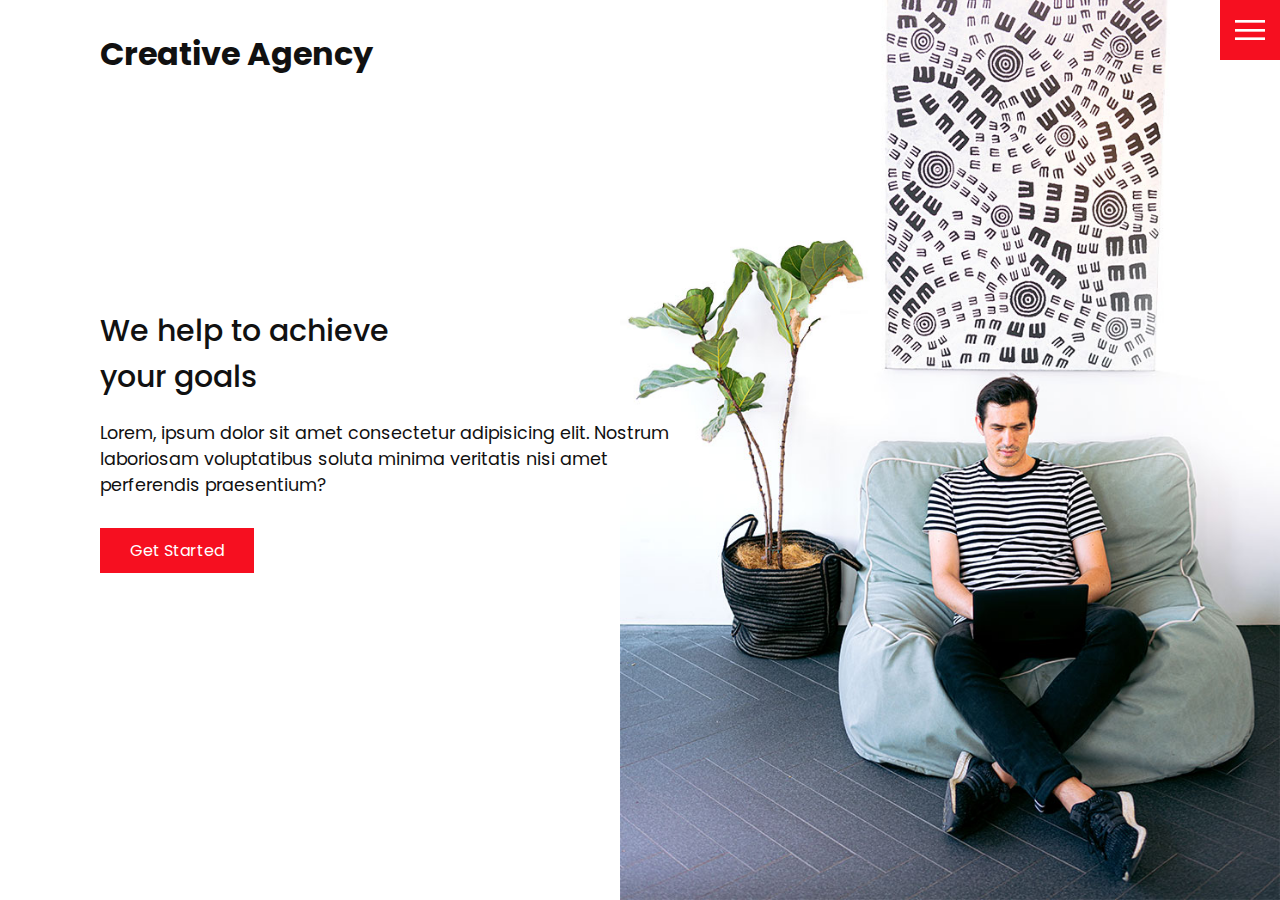
<file: index.html>
<!DOCTYPE html>
<html lang="en">
<head>
    <meta charset="UTF-8">
    <meta http-equiv="X-UA-Compatible" content="IE=edge">
    <meta name="viewport" content="width=device-width, initial-scale=1.0">
    <title>Creative Agency</title>
    <link rel="stylesheet" href="/css/style.css">
</head>
<body>
    <header>
        <div class="logo">Creative Agency</div>
        <div class="toggler"></div>
        <div class="navigation">
            <ul>
                <li><a href="index.html">Home</a></li>
                <li><a href="services.html">Services</a></li>
                <li><a href="work.html">Work</a></li>
                <li><a href="contact.html">Contact</a></li>
            </ul>
            <div class="social-bar">
                <ul>
                    <li>
                        <a href="https://facebook.com">
                            <img src="/images/facebook.png" target="_blank" alt="facebook logo link">
                        </a>
                    </li>
                    <li>
                        <a href="https://twitter.com">
                            <img src="/images/twitter.png" target="_blank" alt="twitter logo link">
                        </a>
                    </li>
                    <li>
                        <a href="https://instagram.com">
                            <img src="/images/instagram.png" target="_blank" alt="instagram logo link">
                        </a>
                    </li>
                </ul>
                <a href="mailto:you@email.com" class="email-icon">
                    <img src="/images//email.png" alt="Email logo link">
                </a>
            </div>
        </div>
    </header>

    <section id="home">
        <img src="images/home-img.jpg" alt="Home image" class="home-img">
        <div class="home-content">
            <h1>We help to achieve <br> your goals</h1>
            <p>
                Lorem, ipsum dolor sit amet consectetur adipisicing elit. Nostrum laboriosam voluptatibus 
                soluta minima veritatis nisi amet perferendis praesentium?
            </p>
            <a href="contact.html" class="btn">Get Started</a>
        </div>
    </section>

    <script src="js/script.js"></script>
</body>
</html>
</file>
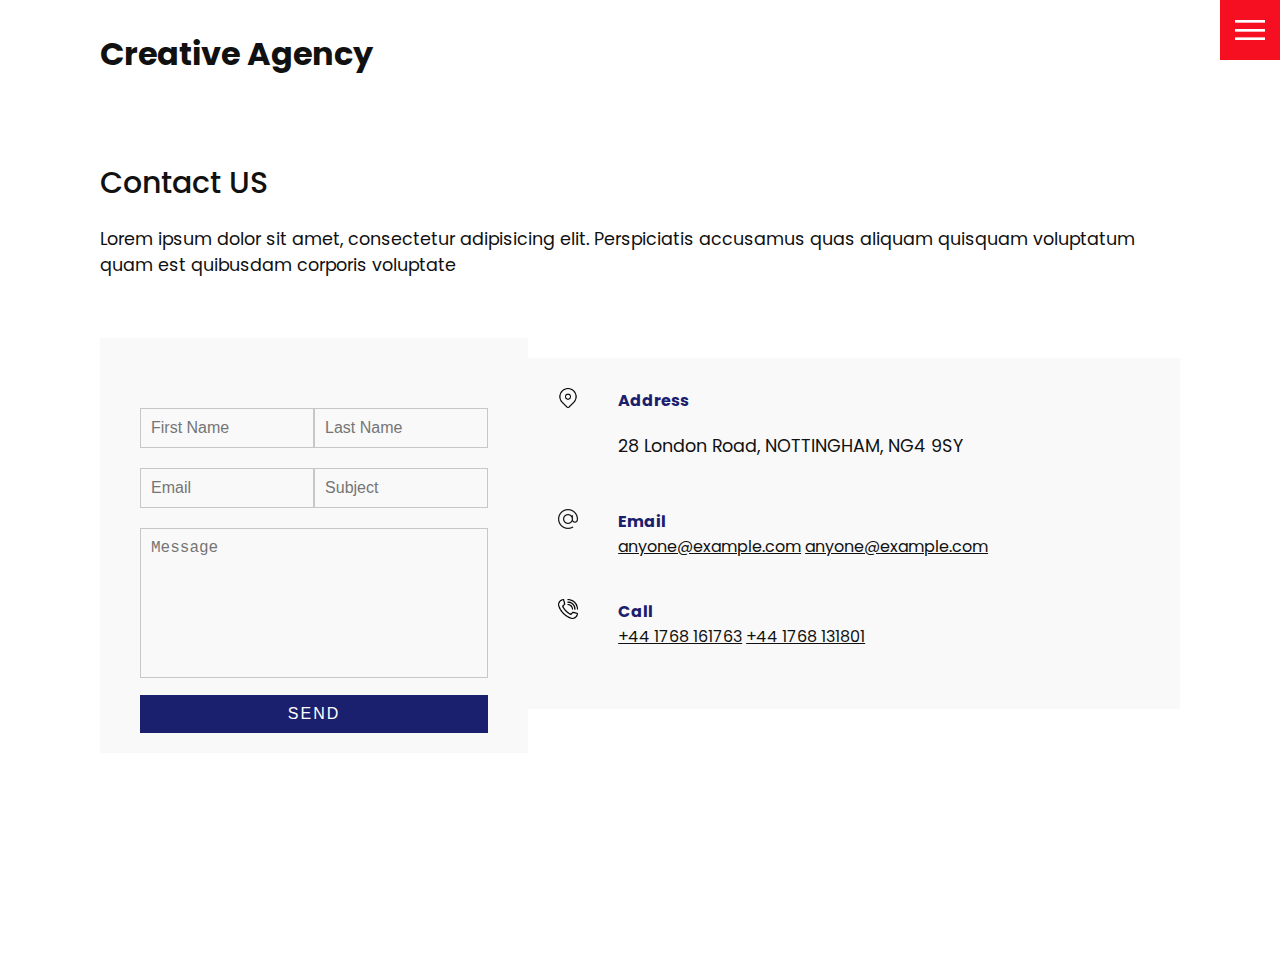
<file: contact.html>
<!DOCTYPE html>
<html lang="en">
<head>
    <meta charset="UTF-8">
    <meta http-equiv="X-UA-Compatible" content="IE=edge">
    <meta name="viewport" content="width=device-width, initial-scale=1.0">
    <title>Creative Agency</title>
    <link rel="stylesheet" href="/css/style.css">
</head>
<body>
    <header>
        <div class="logo">Creative Agency</div>
        <div class="toggler"></div>
        <div class="navigation">
            <ul>
                <li><a href="index.html">Home</a></li>
                <li><a href="services.html">Services</a></li>
                <li><a href="work.html">Work</a></li>
                <li><a href="contact.html">Contact</a></li>
            </ul>
            <div class="social-bar">
                <ul>
                    <li>
                        <a href="https://facebook.com">
                            <img src="/images/facebook.png" target="_blank" alt="facebook logo link">
                        </a>
                    </li>
                    <li>
                        <a href="https://twitter.com">
                            <img src="/images/twitter.png" target="_blank" alt="twitter logo link">
                        </a>
                    </li>
                    <li>
                        <a href="https://instagram.com">
                            <img src="/images/instagram.png" target="_blank" alt="instagram logo link">
                        </a>
                    </li>
                </ul>
                <a href="mailto:you@email.com" class="email-icon">
                    <img src="/images//email.png" alt="Email logo link">
                </a>
            </div>
        </div>
    </header>

    <section id="contact">
        <div class="title">
            <h1>Contact US</h1>
            <p>
                Lorem ipsum dolor sit amet, consectetur adipisicing elit. 
                Perspiciatis accusamus quas aliquam quisquam voluptatum quam est 
                quibusdam corporis voluptate
            </p>
        </div>
        <div class="contact">
            <div class="contact-form">
                <form>
                    <div class="row">
                        <div class="input50">
                            <input type="text" placeholder="First Name" /> 
                        </div>
                        <div class="input50">
                            <input type="text" placeholder="Last Name" /> 
                        </div>
                    </div>
                    <div class="row">
                        <div class="input50">
                            <input type="email" placeholder="Email" /> 
                        </div>
                        <div class="input50">
                            <input type="text" placeholder="Subject" /> 
                        </div>
                    </div>
                    <div class="row">
                        <div class="input100">
                            <textarea placeholder="Message"></textarea>
                        </div>
                    </div>
                    <div class="row">
                        <div class="input100">
                            <input type="submit" value="Send">
                        </div>
                    </div>
                </form>
            </div>
            <div class="contact-info">
                <div class="info-box">
                    <img src="/images/address.png" class="contact-icon" alt="">
                    <div class="details">
                        <h4>Address</h4>
                        <p>28 London Road, NOTTINGHAM, NG4 9SY</p>
                    </div>
                </div>
                <div class="info-box">
                    <img src="/images/email.png" class="contact-icon" alt="">
                    <div class="details">
                        <h4>Email</h4>
                        <a href="mailto:anyone@example.com">anyone@example.com</a>
                        <a href="mailto:anyone@example.com">anyone@example.com</a>
                    </div>
                </div>
                <div class="info-box">
                    <img src="/images/call.png" class="contact-icon" alt="">
                    <div class="details">
                        <h4>Call</h4>
                        <a href="tel:01768-161763">+44 1768 161763</a>
                        <a href="tel:01768-161763">+44 1768 131801</a>
                    </div>
                </div>
            </div>
        </div>
    </section>

    <script src="js/script.js"></script>
</body>
</html>
</file>
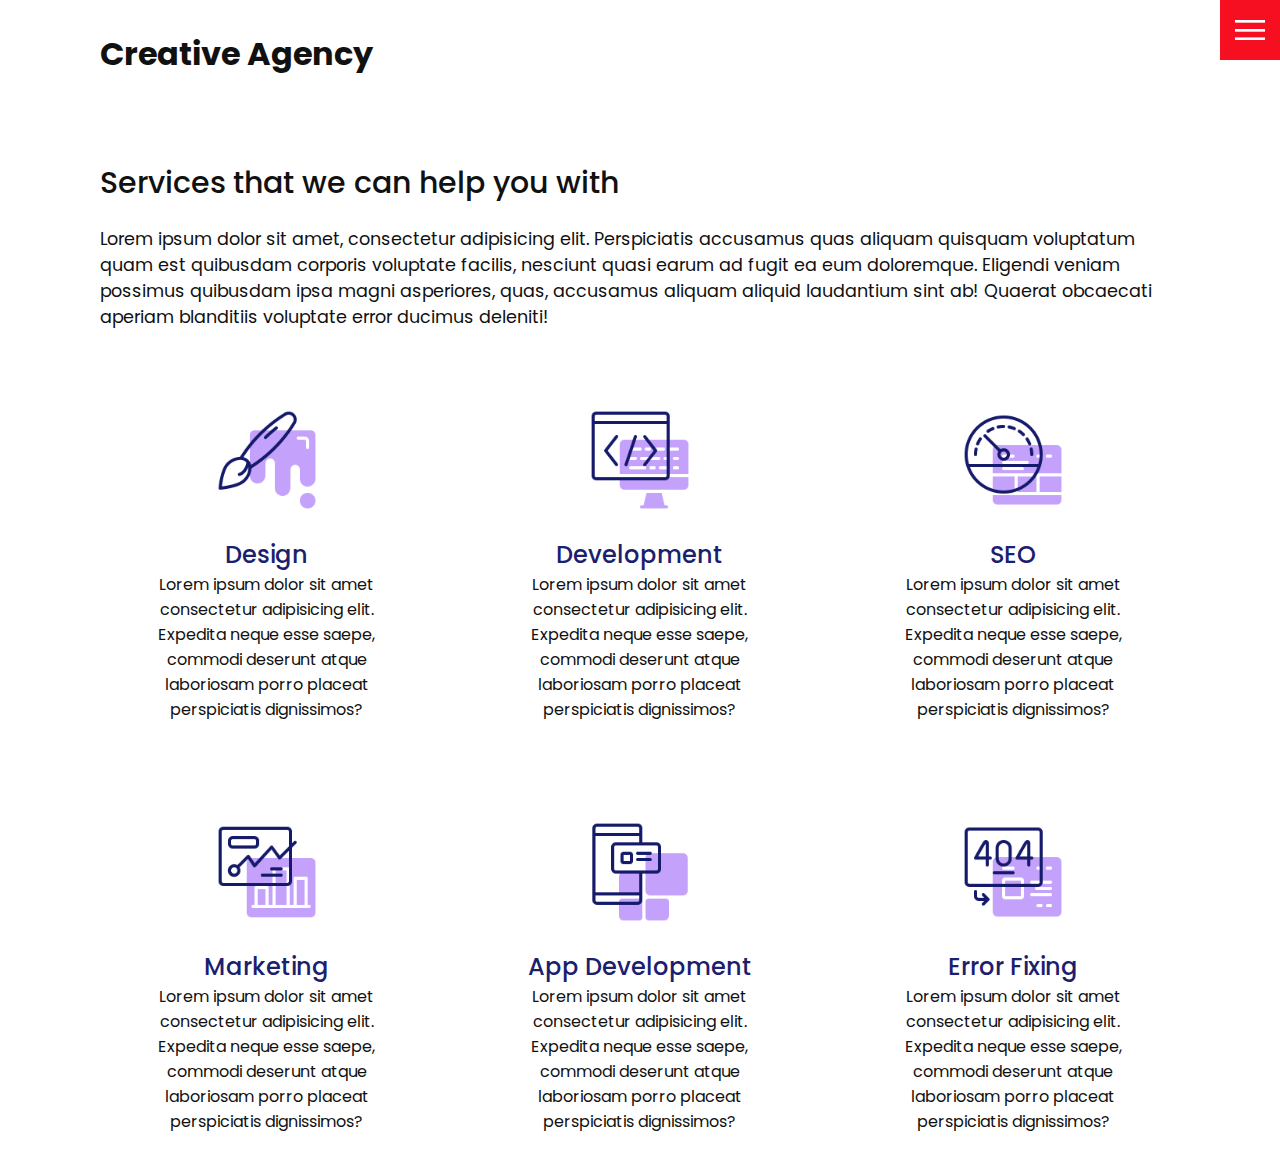
<file: services.html>
<!DOCTYPE html>
<html lang="en">
<head>
    <meta charset="UTF-8">
    <meta http-equiv="X-UA-Compatible" content="IE=edge">
    <meta name="viewport" content="width=device-width, initial-scale=1.0">
    <title>Creative Agency</title>
    <link rel="stylesheet" href="/css/style.css">
</head>
<body>
    <header>
        <div class="logo">Creative Agency</div>
        <div class="toggler"></div>
        <div class="navigation">
            <ul>
                <li><a href="index.html">Home</a></li>
                <li><a href="services.html">Services</a></li>
                <li><a href="work.html">Work</a></li>
                <li><a href="contact.html">Contact</a></li>
            </ul>
            <div class="social-bar">
                <ul>
                    <li>
                        <a href="https://facebook.com">
                            <img src="/images/facebook.png" target="_blank" alt="facebook logo link">
                        </a>
                    </li>
                    <li>
                        <a href="https://twitter.com">
                            <img src="/images/twitter.png" target="_blank" alt="twitter logo link">
                        </a>
                    </li>
                    <li>
                        <a href="https://instagram.com">
                            <img src="/images/instagram.png" target="_blank" alt="instagram logo link">
                        </a>
                    </li>
                </ul>
                <a href="mailto:you@email.com" class="email-icon">
                    <img src="/images//email.png" alt="Email logo link">
                </a>
            </div>
        </div>
    </header>

    <section id="services">
        <div class="title">
            <h1>Services that we can help you with</h1>
            <p>
                Lorem ipsum dolor sit amet, consectetur adipisicing elit. 
                Perspiciatis accusamus quas aliquam quisquam voluptatum quam est 
                quibusdam corporis voluptate facilis, nesciunt quasi earum ad fugit 
                ea eum doloremque. Eligendi veniam possimus quibusdam ipsa magni asperiores,
                quas, accusamus aliquam aliquid laudantium sint ab! Quaerat obcaecati aperiam 
                blanditiis voluptate error ducimus deleniti!
            </p>
        </div>
        <div class="services">
            <div class="service">
                <div class="icon">
                    <img src="/images/001.png" alt="">
                </div>
                <h2>Design</h2>
                Lorem ipsum dolor sit amet consectetur adipisicing elit. Expedita neque esse saepe, commodi deserunt atque laboriosam porro placeat perspiciatis dignissimos?
            </div>
            <div class="service">
                <div class="icon">
                    <img src="/images/002.png" alt="">
                </div>
                <h2>Development</h2>
                Lorem ipsum dolor sit amet consectetur adipisicing elit. Expedita neque esse saepe, commodi deserunt atque laboriosam porro placeat perspiciatis dignissimos?
            </div>
            <div class="service">
                <div class="icon">
                    <img src="/images/003.png" alt="">
                </div>
                <h2>SEO</h2>
                Lorem ipsum dolor sit amet consectetur adipisicing elit. Expedita neque esse saepe, commodi deserunt atque laboriosam porro placeat perspiciatis dignissimos?
            </div>
            <div class="service">
                <div class="icon">
                    <img src="/images/004.png" alt="">
                </div>
                <h2>Marketing</h2>
                Lorem ipsum dolor sit amet consectetur adipisicing elit. Expedita neque esse saepe, commodi deserunt atque laboriosam porro placeat perspiciatis dignissimos?
            </div>
            <div class="service">
                <div class="icon">
                    <img src="/images/005.png" alt="">
                </div>
                <h2>App Development</h2>
                Lorem ipsum dolor sit amet consectetur adipisicing elit. Expedita neque esse saepe, commodi deserunt atque laboriosam porro placeat perspiciatis dignissimos?
            </div>
            <div class="service">
                <div class="icon">
                    <img src="/images/006.png" alt="">
                </div>
                <h2>Error Fixing</h2>
                Lorem ipsum dolor sit amet consectetur adipisicing elit. Expedita neque esse saepe, commodi deserunt atque laboriosam porro placeat perspiciatis dignissimos?
            </div>
        </div>
    </section>

    <script src="js/script.js"></script>
</body>
</html>
</file>
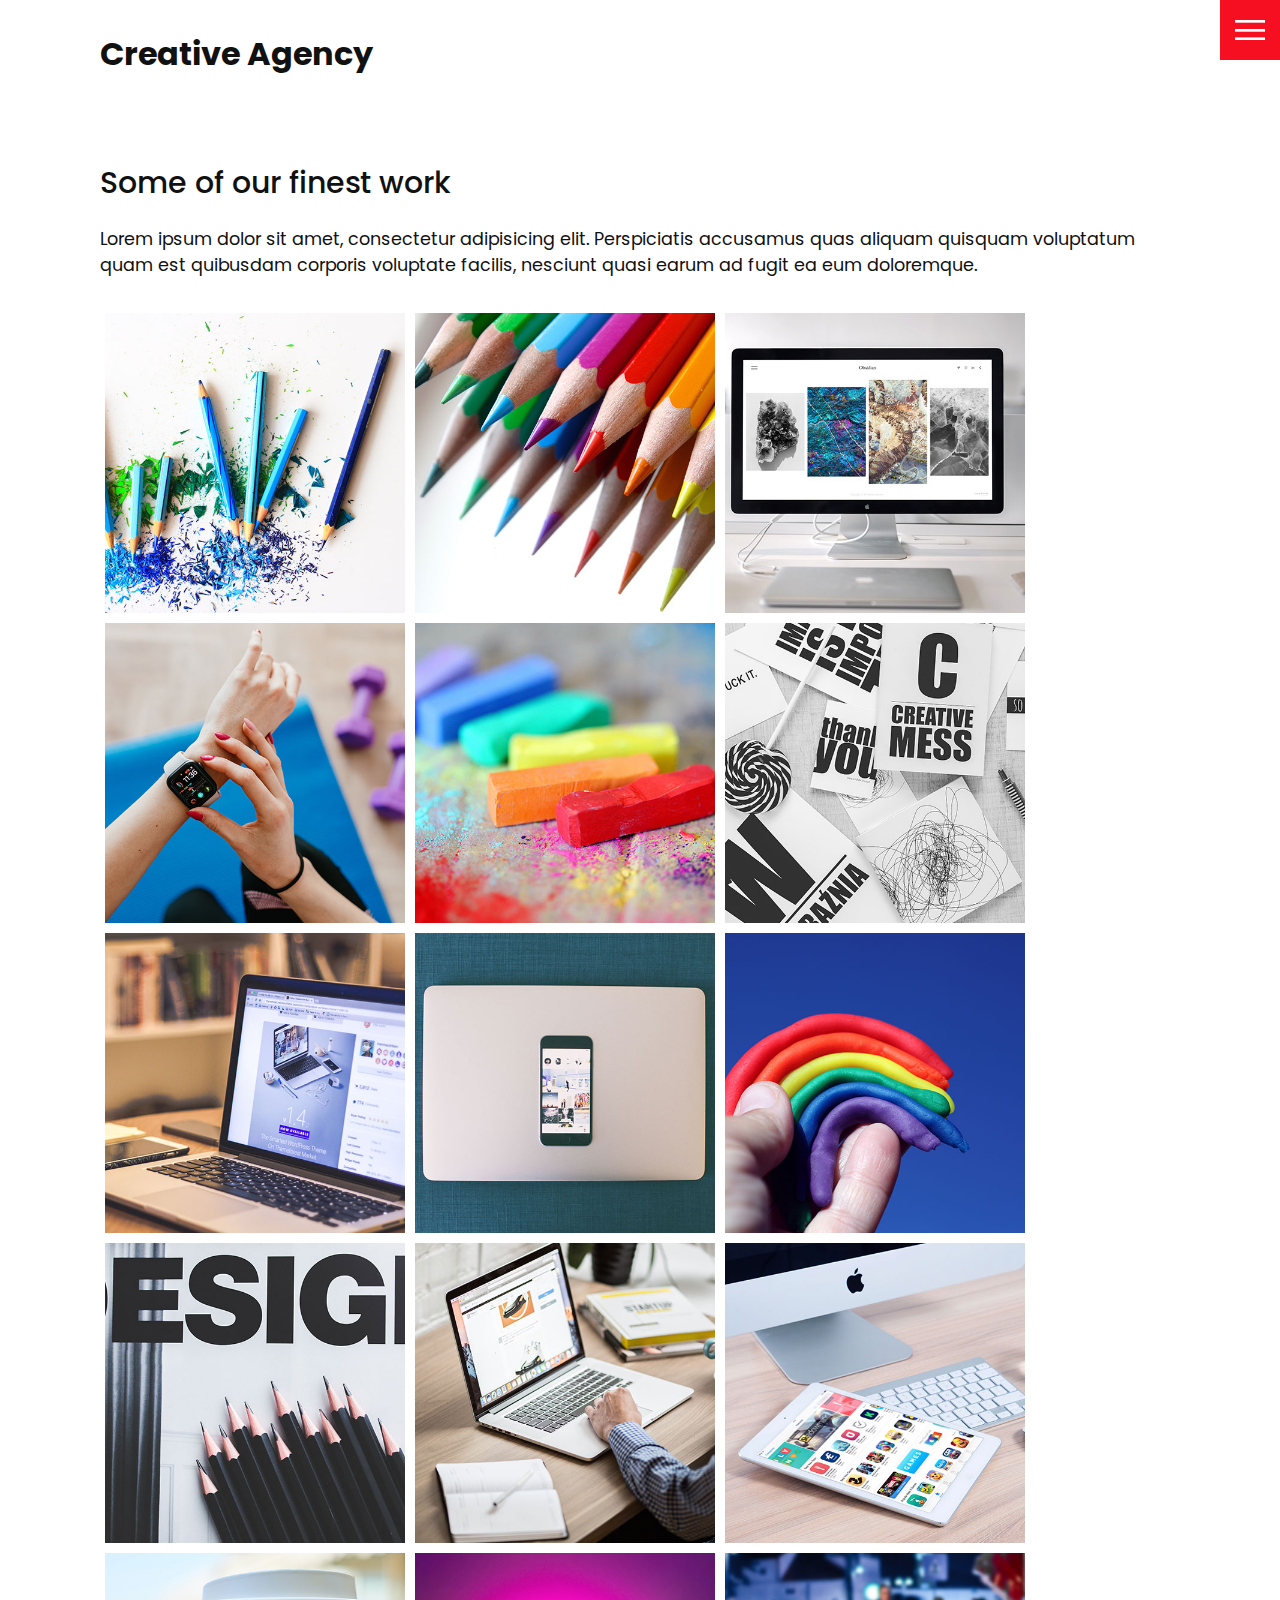
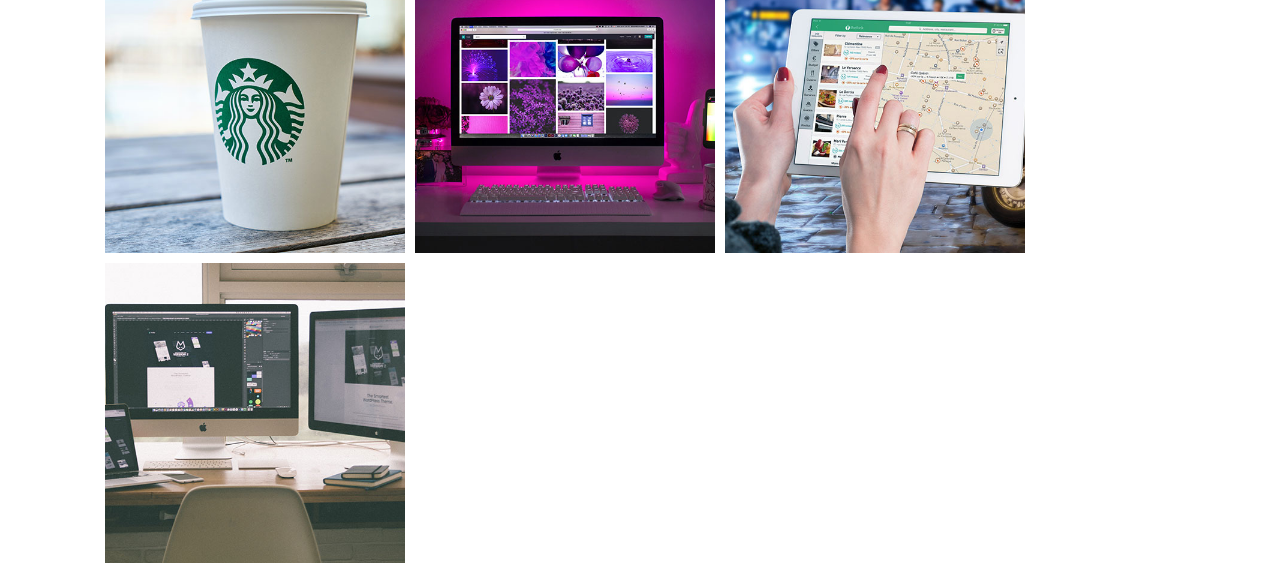
<file: work.html>
<!DOCTYPE html>
<html lang="en">
<head>
    <meta charset="UTF-8">
    <meta http-equiv="X-UA-Compatible" content="IE=edge">
    <meta name="viewport" content="width=device-width, initial-scale=1.0">
    <title>Creative Agency</title>
    <link rel="stylesheet" href="/css/style.css">
</head>
<body>
    <header>
        <div class="logo">Creative Agency</div>
        <div class="toggler"></div>
        <div class="navigation">
            <ul>
                <li><a href="index.html">Home</a></li>
                <li><a href="services.html">Services</a></li>
                <li><a href="work.html">Work</a></li>
                <li><a href="contact.html">Contact</a></li>
            </ul>
            <div class="social-bar">
                <ul>
                    <li>
                        <a href="https://facebook.com">
                            <img src="/images/facebook.png" target="_blank" alt="facebook logo link">
                        </a>
                    </li>
                    <li>
                        <a href="https://twitter.com">
                            <img src="/images/twitter.png" target="_blank" alt="twitter logo link">
                        </a>
                    </li>
                    <li>
                        <a href="https://instagram.com">
                            <img src="/images/instagram.png" target="_blank" alt="instagram logo link">
                        </a>
                    </li>
                </ul>
                <a href="mailto:you@email.com" class="email-icon">
                    <img src="/images//email.png" alt="Email logo link">
                </a>
            </div>
        </div>
    </header>

    <section id="work">
        <div class="title">
            <h1>Some of our finest work</h1>
            <p>
                Lorem ipsum dolor sit amet, consectetur adipisicing elit. 
                Perspiciatis accusamus quas aliquam quisquam voluptatum quam est 
                quibusdam corporis voluptate facilis, nesciunt quasi earum ad fugit 
                ea eum doloremque.
            </p>
        </div>
        <div class="portfolio">
            <div class="item">
                <img src="/images/portfolio-item1.jpg" alt="">
                <div class="action">
                    <a href="#">Launch</a>
                </div>
            </div>
            <div class="item">
                <img src="/images/portfolio-item2.jpg" alt="">
                <div class="action">
                    <a href="#">Launch</a>
                </div>
            </div>
            <div class="item">
                <img src="/images/portfolio-item3.jpg" alt="">
                <div class="action">
                    <a href="#">Launch</a>
                </div>
            </div>
            <div class="item">
                <img src="/images/portfolio-item4.jpg" alt="">
                <div class="action">
                    <a href="#">Launch</a>
                </div>
            </div>
            <div class="item">
                <img src="/images/portfolio-item5.jpg" alt="">
                <div class="action">
                    <a href="#">Launch</a>
                </div>
            </div>
            <div class="item">
                <img src="/images/portfolio-item6.jpg" alt="">
                <div class="action">
                    <a href="#">Launch</a>
                </div>
            </div>
            <div class="item">
                <img src="/images/portfolio-item7.jpg" alt="">
                <div class="action">
                    <a href="#">Launch</a>
                </div>
            </div>
            <div class="item">
                <img src="/images/portfolio-item8.jpg" alt="">
                <div class="action">
                    <a href="#">Launch</a>
                </div>
            </div>
            <div class="item">
                <img src="/images/portfolio-item9.jpg" alt="">
                <div class="action">
                    <a href="#">Launch</a>
                </div>
            </div>
            <div class="item">
                <img src="/images/portfolio-item10.jpg" alt="">
                <div class="action">
                    <a href="#">Launch</a>
                </div>
            </div>
            <div class="item">
                <img src="/images/portfolio-item11.jpg" alt="">
                <div class="action">
                    <a href="#">Launch</a>
                </div>
            </div>
            <div class="item">
                <img src="/images/portfolio-item12.jpg" alt="">
                <div class="action">
                    <a href="#">Launch</a>
                </div>
            </div>
            <div class="item">
                <img src="/images/portfolio-item13.jpg" alt="">
                <div class="action">
                    <a href="#">Launch</a>
                </div>
            </div>
            <div class="item">
                <img src="/images/portfolio-item14.jpg" alt="">
                <div class="action">
                    <a href="#">Launch</a>
                </div>
            </div>
            <div class="item">
                <img src="/images/portfolio-item15.jpg" alt="">
                <div class="action">
                    <a href="#">Launch</a>
                </div>
            </div>
            <div class="item">
                <img src="/images/portfolio-item16.jpg" alt="">
                <div class="action">
                    <a href="#">Launch</a>
                </div>
            </div>
        </div>
    </section>

    <script src="js/script.js"></script>
</body>
</html>
</file>
<file: css/style.css>
@import url('https://fonts.googleapis.com/css?family=Poppins:200,300,400,500,600,700,800,900&display=swap');

/* Variables */
:root {
    --primary-color: #f60f20;
    --secondary-color: #1b206e;
}

/* BASE */
* {
    margin: 0;
    padding: 0;
    box-sizing: border-box;
}

html, body {
    font-family: 'Poppins', sans-serif;
    color: #111;
}

h1 {
    font-size: 30px;
    font-weight: 500;
}

p {
    margin: 20px 0 10px;
    font-size: 1.1rem;
}

section {
    display: flex;
    height: 100vh;
    align-items: center;
    padding: 100px;
}

section#home {
    flex-direction: row;
}

section#services {
    flex-direction: column;
    margin-top: 60px;
}

section#work {
    flex-direction: column;
    margin-top: 60px;
}

section#contact {
    flex-direction: column;
    margin-top: 60px;
}

/* BUTTON */
.btn {
    display: inline-block;
    background: var(--primary-color);
    color: #fff;
    text-decoration: none;
    padding: 10px 30px;
    margin: 20px 0;
    border: 0;
}

.btn:hover {
    transform: scale(0.98);
}

/* LOGO */
.logo {
    position: absolute;
    top: 30px;
    left: 100px;
    font-size: 2rem;
    font-weight: 700;
    z-index: 20;
}

/* TOGGLER */
.toggler {
    position: fixed;
    top: 0;
    right: 0;
    width: 60px;
    height: 60px;
    background: var(--primary-color) url(../images/menu.png);
    z-index: 20;
    background-size: 30px;
    background-repeat: no-repeat;
    background-position: center;
    cursor: pointer;
}

.toggler.active {
    background: var(--primary-color) url(../images/close.png);
    z-index: 20;
    background-size: 25px;
    background-repeat: no-repeat;
    background-position: center;
}

/* NAV */
.navigation {
    position: fixed;
    top: 0;
    left: 100%;
    height: 100%;
    width: 100%;
    background-color: #fff;
    z-index: 15;
    display: flex;
    justify-content: center;
    align-items: center;
}

.navigation.active {
    left: 0;
}

.navigation ul {
    position: relative;
}

.navigation ul li {
    position: relative;
    list-style: none;
    text-align: center;
    
}

.navigation ul li a {
    font-size: 2.2rem;
    color: #111;
    text-decoration: none;
    font-weight: 300;
}

.navigation ul li a:hover {
    color: var(--primary-color);
}

.navigation .social-bar {
    position: absolute;
    top: 0;
    left: 0;
    width: 60px;
    height: 100%;
    display: flex;
    justify-content: center;
    align-items: center;
}

.navigation .social-bar a {
    display: inline-block;
    transform: scale(0.5);
}

.navigation .email-icon {
    position: absolute;
    bottom: 20px;
    transform: scale(0.5);
}

/* HOME */
.home-content {
    position: relative;
    z-index: 10;
    max-width: 600px;
}

.home-img {
    position: absolute;
    bottom: 0;
    right: 0;
    height: 110%;
}

/* SERVICES */
.services {
    margin-top: 40px;
    display: grid;
    grid-template-columns: repeat(3, 1fr);
    gap: 40px;
    text-align: center;
}

.services .service {
    padding: 30px;
}

.services .service h2 {
    font-size: 24px;
    font-weight: 500;
    margin-top: 20px;
    color: #1b206e;
}

.services .service:hover {
    box-shadow: 0 10px 30px rgba(0,0,0,0.1);
}

.services .service .icon img {
    max-width: 100px;
}

/* WORK */
.portfolio {
    display: flex;
    flex-wrap: wrap;
    margin-top: 20px;
}

.portfolio .item {
    position: relative;
    width: 300px;
    height: 300px;
    margin: 5px;
}

.portfolio .item img {
    width: 100%;
    height: 100%;
}

.portfolio .item .action {
    position: absolute;
    top: 0;
    left: 0;
    width: 100%;
    height: 100%;
    background: rgba(0, 0, 0, 0.8);
    display: flex;
    justify-content: center;
    align-items: center;
    opacity: 0;
    transition: 0.5s;
}

.portfolio .item:hover .action {
    opacity: 1;
}

.portfolio .item .action a {
    display: inline-block;
    color: #fff;
    text-decoration: none;
    border: 1px solid #fff;
    padding: 5px 15px;
}


/* CONTACT */
.contact {
    position: relative;
    width: 100%;
    margin-top: 50px;
    display: flex;
    justify-content: space-between;
    align-items: flex-start;
}

.contact-form {
    position: relative;
    background: #f9f9f9;
    width: calc(100% - 400px);
    padding: 60px 40px 20px;
}

.contact-form form {
    width: 100%;
}

.contact-form .row {
    width: 100%;
    display: flex;
}

.contact-form .input50 {
    width: 50%;
    margin: 0 10px;
}

.contact-form .input100 {
    width: 100%;
    margin: 10px;
}

.contact-form .row input,
.contact-form .row textarea {
    position: relative;
    border: 1px solid rgba(0,0,0,0.2);
    color: #111;
    background: transparent;
    width: 100%;
    padding: 10px;
    outline: none;
    font-size: 16px;
    font-weight: 300;
    margin: 10px 0;
    resize: none;
}

.contact-form .row textarea {
    height: 150px;
}

.contact-form .row input[type='submit'] {
    background-color: var(--secondary-color);
    color: #fff;
    margin: 0;
    text-transform: uppercase;
    letter-spacing: 2px;
    font-weight: 300;
    border: 0;
    cursor: pointer;
}

.contact-info .info-box {
    display: flex;
    align-items: flex-start;
    margin-bottom: 40px;
}

.contact-info .info-box .contact-icon {
    width: 20px;
    margin-right: 40px;
}

.contact-info {
    width: 350px;
    background: #f9f9f9;
    padding: 60px 40px 20px;
}

.contact-info .info-box .details h4 {
    color: var(--secondary-color);
}

.contact-info .info-box .details p,
.contact-info .info-box .details a {
    color: #111;
}

.contact-form .input50,
.contact-form .input100 {
    width: 100%;
    margin: 0;
}

.contact-info {
    width: 100%;
    margin-top: 20px;
    padding: 30px 30px 20px;
}

@media(max-width: 1068px) {
    .home-img {
        display: none;
    }

    .logo {
        top: 10px;
        left: 40px;
        font-size: 1.5rem;
    }

    section {
        padding: 100px 40px;
    }

    .navigation ul li a {
        font-size: 2rem;
    }

    .services {
        grid-template-columns: repeat(2, 1fr);
    }

    .portfolio {
        justify-content: center;
    }

    .contact {
        flex-direction: column;
    }

    .contact-form {
        width: 100%;
        padding: 30px 30px 20px;
    }

    .contact-form .row {
        flex-direction: column;
    }
}

@media(max-width: 768px) {
    .services {
        grid-template-columns: 1fr;
    }

    .services .service{
        box-shadow: 0 10px 30px rgba(0,0,0,0.1);
    }
    
    .portfolio .item {
        width: 100%;
        height: 300px;
    }
}
</file>
